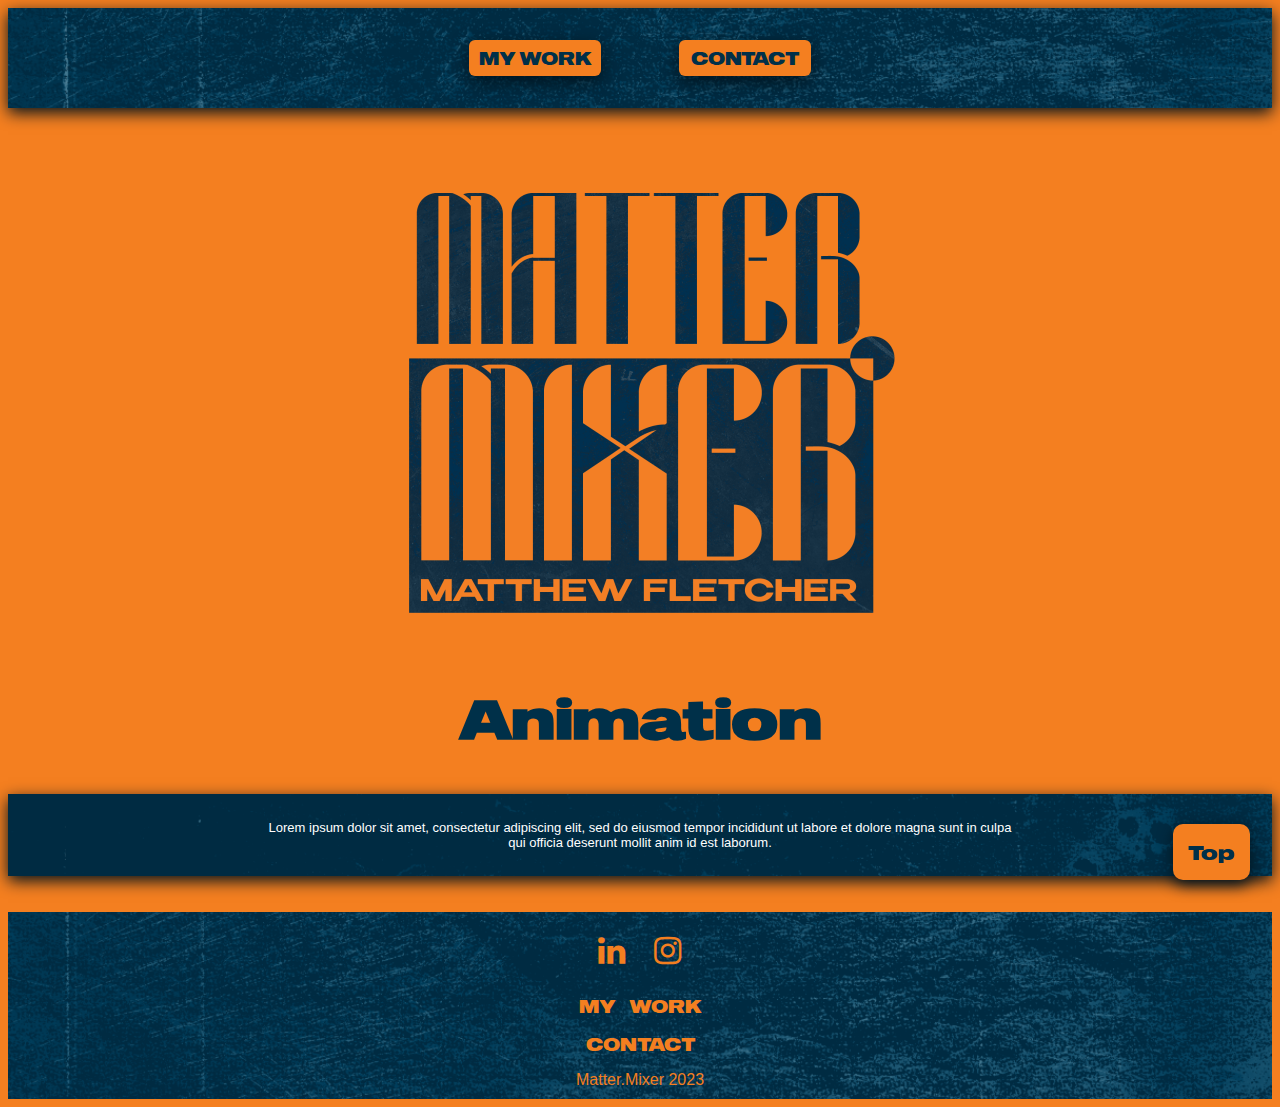
<file: Animation.html>
<!DOCTYPE html>
<html>
    <head>
        <link href="https://fonts.cdnfonts.com/css/gotham" rel="stylesheet">
        <link href="Style.css" rel="stylesheet">
        <link rel="stylesheet" href="https://cdnjs.cloudflare.com/ajax/libs/font-awesome/4.7.0/css/font-awesome.min.css">
        <script src="Scripts.js"></script> 
    </head>
    <body>
        <div class="topbar-container">
            <div class="flex-items1"><a href="My Work.html" target="_blank">MY WORK</a></div>
            <div class="flex-items1"><a href="Contact.html" target="_blank">CONTACT</a></div>
         </div>
         <br>
         <div class="logo-container">
            <img src="IMG/MMLogo.png" class="logomain">
        </div>
<br>
<h2 class="subheading1">Animation</h2>
<div class="paragraph-1">
  <p class="p1">Lorem ipsum dolor sit amet, consectetur adipiscing 
      elit, sed do eiusmod tempor incididunt ut labore et dolore magna 
       sunt in culpa qui officia deserunt mollit anim id est laborum.</p>
</div>
<div class="works">










</div>
<br>
<br>
<div class="footer">
  <div class="sm-icons">
  <a href="#"><i class="fa fa-linkedin"></i></a>
  <a href="#"><i class="fa fa-instagram"></i></a>
  </div>
<button onclick="topFunction()" id="myBtn" title="Go to top">Top</button>
<div class="row">
<ul class="footbuttons">
<li><a href="MY WORK.html">MY WORK</a></li>
<li><a href="MY WORK.html">CONTACT</a></li>
</ul>
</div>

<div class="row">
Matter.Mixer 2023</div>
</div>
</footer>
    </body>
</html>
</file>
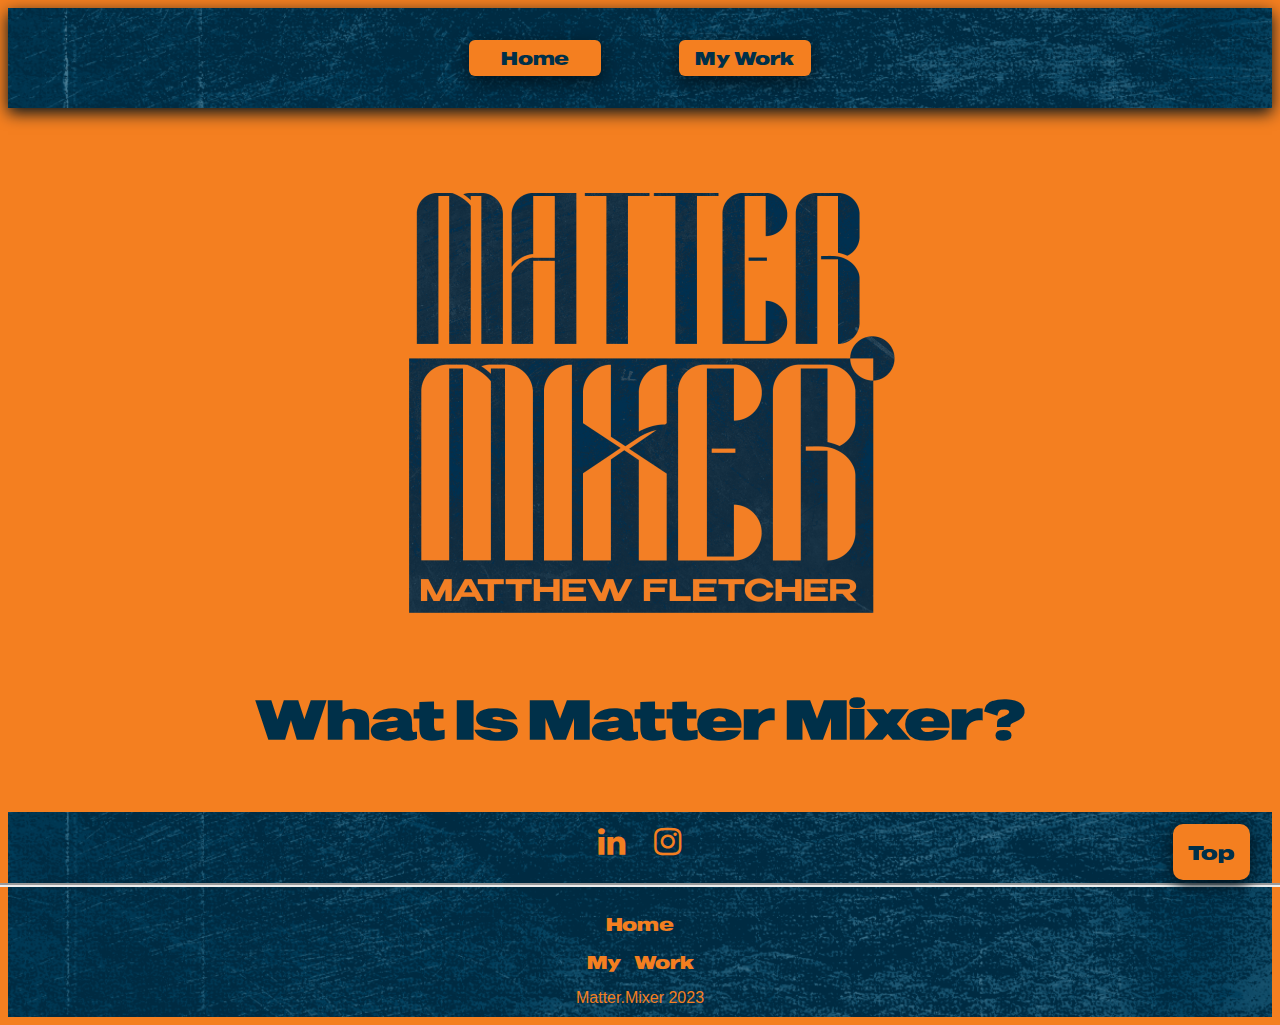
<file: Contact.html>
<!DOCTYPE html>
<html>
    <head>
        <link href="https://fonts.cdnfonts.com/css/gotham" rel="stylesheet">
        <link href="Style.css" rel="stylesheet">
        <link rel="stylesheet" href="https://cdnjs.cloudflare.com/ajax/libs/font-awesome/4.7.0/css/font-awesome.min.css">
        <script src="Scripts.js"></script> 
    </head>
    <body>
        <div class="topbar-container">
            <div class="flex-items1"><a href="index.html" target="_blank">Home</a></div>
            <div class="flex-items1"><a href="My Work.html" target="_blank">My Work</a></div>
         </div>
         <br>
         <div class="logo-container">
            <img src="IMG/MMLogo.png" class="logomain">
        </div>
<br>
<h2 class="subheading1">What Is Matter Mixer?</h2>
<br>
<div class="footer">
  <div class="sm-icons">
  <a href="#"><i class="fa fa-linkedin"></i></a>
  <a href="#"><i class="fa fa-instagram"></i></a>
  <hr>
  </div>
<button onclick="topFunction()" id="myBtn" title="Go to top">Top</button>
<div class="row">
<ul class="footbuttons">
<li><a href="index.html">Home</a></li>
<li><a href="My Work.html">My Work</a></li>
</ul>
</div>

<div class="row">
Matter.Mixer 2023</div>
</div>
</footer>
    </body>
</html>
</file>
<file: Style.css>
/*font linking*/
@font-face {
    font-family:UNDERRATED-UltraBold Personal Use ;
    src: url(Fonts/OPTIImprovNewWideNine.otf);
}

/*animations*/
@keyframes slide-in-right {
  0% {
    transform: translateX(1000px)
  }
  100%{
    transform: translateX(0px)
  }
     }


@keyframes slide-in-left {
  0% {
    transform: translateX(-1000px)
  }
  100%{
    transform: translateX(0px)
  }
  }
/*body styling*/

body{
    overflow-x: hidden;
    background-color: #f47f20;
    animation: fadeInAnimation ease 3s;
    animation-iteration-count: 1;
    animation-fill-mode: both;
    }
        @keyframes fadeInAnimation {
            0% {
                opacity: 0;
            }
            100% {
                opacity: 1;
            }}
    
    

  /*hr styling*/  



/*topbarstyling*/
.topbar-container {
    display: flex;
    flex-direction: row;
    flex-wrap: nowrap;
    justify-content: center;
    align-items: normal;
    align-content: normal;
    background-color: #003049;
    background-image: url(IMG/bartex2.png);
    height: 100px;
    background-position-y: center;
    background-size: 100%;
    transition: background .5s;
    width: 100%;
    box-shadow: #00131d 0px 5px 15px ;
}
  
  .topbar-container:hover{
    background-position-y: bottom -10px;    
  }
  .flex-items1:nth-child(1) {
    display: block;
    flex-grow: 0;
    flex-shrink: 1;
    flex-basis: auto;
    align-self: center;
    order: 0; 
  }
  
  .flex-items1:nth-child(2) {
    flex-grow: 0;
    display: block;
    flex-shrink: 1;
    flex-basis: auto;
    align-self: center;
    order: 0;
  }

  .flex-items1{
    font-size: smaller;
    color: #003049;
    scale: 120%;
    margin: 50px;
    background-color:#f47f20;
    background-image: linear-gradient(to right#f47f20 #fda45b);
    padding-top: .4em;
    padding-bottom: .4em;
    font-family: 'UNDERRATED-UltraBold Personal Use',  sans-serif;
    cursor: pointer;
    transition: all 0.2s ease-in;
    width: 110px;
    text-align: center;
    box-shadow: #00131d 0px 5px 15px ;
    border-radius: 5px;
    animation-name: slide-in-left;
    animation-delay: 0.2s;
    animation-iteration-count: 1;
    animation-duration: .8s;
    }

  a{
    all: unset;    
    }


  .flex-items1:hover{
    border-radius: 20px;
    transform: translateY(2px);
    background-color: #be5f11;
    color:white;
    border-top: 0.3px;
    border-left: 0.3px;
}

  /*logostyling*/

.logo-container{    
  display: flex;
  flex-direction: row;
  flex-wrap: wrap-reverse;
  justify-content: center;
  align-items: center;
  height: 1000px;
  justify-content: center;
  margin-top: -10%;
  margin-bottom: -30%;
  z-index: -2;
  animation: slide-in-right .8s ease-in-out;
  }

.logomain{
    display: block;
    flex-grow: 0;
    flex-shrink: 5;
    flex-basis: auto;
    scale: 50%;
    animation: twisty;
    animation-duration: 6s;
    animation-delay: 2s;
    animation-fill-mode: both;
    animation-iteration-count: 1;
    z-index:-1 ;}
    @keyframes twisty {
      0% {
        transform: scale3d(1, 1, 1) rotateX(0deg) rotateY(0deg) rotateZ(0deg) translate3d(0px, 0px, 0px) skew(0deg, 0deg);
        scale: 50%;
      }
      50%{
        transform: scale3d(1, 1, 1) rotateX(180deg) rotateY(180deg) rotateZ(180deg) translate3d(0px, 0px, 0px) skew(0deg, 0deg);
        scale: 45%;
      }
      100% {transform: scale3d(1, 1, 1) rotateX(360deg) rotateY(360deg) rotateZ(360deg) translate3d(0px, 0px, 0px) skew(0deg, 0deg);
        scale: 50%;
      }
  
}

  /*parastyling*/
.paragraph-1{
    padding-top: 1%;
    padding-bottom: 1%;
    display: flex;
    justify-content: center;
    align-items: center;
    background-color: #003049;
    background-image: url(IMG/bartex.png);
    background-size: 100%;
    box-shadow: #00131d 0px 5px 15px ;
  }

.p1{
  display: block;
  flex-grow: 0;
  flex-shrink: 1;
  flex-basis: auto;
  font-family: 'Gotham Thin', sans-serif;
  display: block;
  color: white;
  margin-right: 20%;
  margin-left: 20%;
  display: block;
  text-align: center;
  font-size: small;
  text-justify: justify;
}

.Profile-container{
  display: flex;
  flex-direction: row;
  flex-wrap: nowrap;
  justify-content: center;
  align-items: center;
  height: 1000px;
  justify-content: center;
  margin-top: -10%;
  margin-bottom: -10%;
  z-index: -2;
}

.Profile-Image{
  display: block;
  flex-grow: 0;
  flex-shrink: 1;
  flex-basis: auto;
  scale: 50%;
}

.-wrap {
  perspective: 1000px;
  perspective-origin: 50% 50%;}

/*  Image Reel*/
.reel-container{
  width: 100%;
  background-color: #003049;
  background-image: url(IMG/bartex.png);
  background-size: 100%;
  padding: 0%;
  box-shadow: #00131d 5px 5px 20px ;
}

/* Styling the area of the slides */
#slideshow {
  overflow-y: hidden;
  overflow-x:hidden;
  height: 510px;
  width: 100%;
  margin: 0;
}
 
.slide {
  float: left;
  height: 700px;
  width: 1000px;
} 

.slide-wrapper {
    width: calc(1000px * 6);
    animation: slide 20s ease infinite;
}
 
.slide:nth-child(1) {
  display: block;
  flex-grow: 0;
  flex-shrink: 1;
  flex-basis: auto;
  align-self: center;
  order: 0; 
  background-image: url(WIMG/Reel-Images/1.png);
  background-size: 1000px;
}
 
.slide:nth-child(2) {
  display: block;
  flex-grow: 0;
  flex-shrink: 1;
  flex-basis: auto;
  align-self: center;
  order: 0; 
  background-image: url(WIMG/Reel-Images/3.gif);
  background-size: 900px;
}
 
.slide:nth-child(3) { 
  display: block;
  flex-grow: 0;
  flex-shrink: 1;
  flex-basis: auto;
  align-self: center;
  order: 0; 
  background-image: url(WIMG/Reel-Images/2.png);
  background-size: 1000px;
  background-repeat: no-repeat;
}
 
.slide:nth-child(4) {
  display: block;
  flex-grow: 0;
  flex-shrink: 1;
  flex-basis: auto;
  align-self: center;
  order: 0; 
  background-image: url(WIMG/Reel-Images/5.png);
  background-size: 1000px;
  background-repeat: no-repeat;
}

.slide:nth-child(5) {
  display: block;
  flex-grow: 0;
  flex-shrink: 1;
  flex-basis: auto;
  align-self: center;
  order: 0; 
  background-image: url(WIMG/Reel-Images/4.png);
  background-size: 1000px;
  background-repeat: no-repeat;
  background-position-y: center ;}

  .slide:nth-child(6) {
  display: block;
  flex-grow: 0;
  flex-shrink: 1;
  flex-basis: auto;
  align-self: center;
  order: 0; 
  background-image: url(WIMG/Reel-Images/1.png);
  background-size: 1000px;
  scale: 100%;
}

.slide-number{
  display: block;
  flex-grow: 0;
  flex-shrink: 1;
  flex-basis: auto;
  align-content: end;
  justify-content: right;
  text-align: right;
  font-family: 'UNDERRATED-UltraBold Personal Use',  sans-serif;
  font-size: 20px;
  background-image: url(IMG/bartex.png);
  color: #f47f20;
  padding:1%;
  padding-right: 100px;
}

/*Gallery-Styling*/
.gallery-block{
  display: block;
}

.container{
  display: inline-flex;
  max-width: 1400px;
  width: 100%;
  flex-wrap: wrap;
  justify-content: center;
}
.gallery-flex{
  display: flex;
  flex-direction: column;
  width: 500px;
  height: 400px;
  object-fit: cover;
  object-position: bottom;
  padding: 20px;
  margin: 5px;
  transition: .3s ease-in-out;
  font-family: 'UNDERRATED-UltraBold Personal Use',  sans-serif;
  color: #003049;
  text-align: center;
  font-size: 25px;
}

.galink{
  all: inherit;
}

.gallery-flex:hover{
transform: translateY(10px);
cursor: pointer;
}

.gimg{
  transition: all 0.3s ease-in-out;
}

.gimg:hover{
  border-radius: 30px;
}
 
/* Define the animation
for the slideshow */
@keyframes slide {
   
/* Calculate the margin-left for
  each of the slides */
  20% {
    margin-left: 0px;
  }
  35% {
    margin-left: calc(-55% * 1);
  }
  50% {
    margin-left: calc(-55% * 2);
  }
  65% {
    margin-left: calc(-55% * 3);
  }
  80% {
    margin-left: calc(-55% * 4);
  }
}

/*headingstyling*/

.subheading1{
    display: block;
    flex-grow: 0;
    flex-shrink: 1;
    flex-basis: auto;
    align-self: center;
    font-family: 'UNDERRATED-UltraBold Personal Use',  sans-serif;
    text-align: center;
    font-size: 50px;
    color: #003049;
    padding: 1px; 
    animation-name: slide-in-left;
    animation-delay: 0.2s;
    animation-iteration-count: 1;
    animation-duration: .8s;
  }

.subheading2{
  display: block;
  flex-grow: 0;
  flex-shrink: 1;
  flex-basis: auto;
  align-self: center;
  font-family: 'UNDERRATED-UltraBold Personal Use',  sans-serif;
  text-align: center;
  font-size: 30px;
  color: #f47f20;
  animation-name: slide-in;
  animation-delay: 0.2s;
  animation-iteration-count: 1;
  animation-duration: .8s;   
}
/*footerstyling*/

.footer{
  background-image: url(IMG/bartex.png);
  background-size: 100%;
  background-position-y: bottom;
  padding:10px 0px;
  font-family: 'gotham', sans-serif;
  text-align:center;
  transition: background 0.5s ease-in-out;
  }

  .footer:hover{
    background-position-y:top
  }
  
  .footer .row{
  display: block;
  justify-content: center;
  color:#f47f20;
  font-size:1em;
  margin-top: 5px;
  }
  
  .footer .row a{
  font-family: 'UNDERRATED-UltraBold Personal Use',  sans-serif;
  text-decoration:none;
  color:#f47f20;
  transition:0.2s;
  }
  
  .footer .row a:hover{
  color:#003049;
  text-shadow: #00131d 1px;
  background-color: #f47f20;
  border-radius: 5px;
  padding: 5px;
  box-shadow: #00131d 0px 5px 15px ;
  cursor: pointer;
}
  
  .footer .row ul{
  width:100%;
  padding-left: 0px;
  }
  
  .footer .row ul li{
  display:block;
  margin:15px 30px;
  word-spacing: 10px;
  }

  .footbuttons{
    text-align: center;
  }
  
  .footer .row a i{
  font-size:2em;
  margin:0% 1%;
  }

  .sm-icons{
    scale: 200%;
    padding: 15px;
    color: #f47f20;
  }

  .fa{
    padding: 2px;
    margin: 3px;
    transition: all 0.3s ease-in-out;
  }

  .fa:hover{
    background-color: #f47f20;
    color: #003049;
    border-radius: 5px;
    cursor: pointer;
  }
  
 /*Backtotop*/
 #myBtn {
  position: fixed;
  display: inline-flex; 
  align-self: right;
  flex-direction: row-reverse;
  bottom: 20px; /* Place the button at the bottom of the page */
  right: 30px; 
  z-index: 99; 
  border: none; 
  outline: none; /* Remove outline */
  background-color: #f47f20; /* Set a background color */
  background-image: url(IMG/Buttons/btt.png);
  background-size: 100%;
  background-position-y: top;
  color: #003049; /* Text color */
  cursor: pointer; /* Add a mouse pointer on hover */
  padding: 15px; /* Some padding */
  border-radius: 10px; /* Rounded corners */
  font-size: 18px; 
  font-family: 'UNDERRATED-UltraBold Personal Use',  sans-serif;
  transition: all .2s ease-out;
  box-shadow: #00131d 0px 5px 15px ;
}

#myBtn:hover {
  background-color: #be5f11; 
  transform: translateY(-10px);
  background-position-y: bottom;
  border-radius: 50%;
  text-shadow: #be5f11 2px 2px 5px;
  box-shadow: #00131d 0px 5px 15px ;
}   
  
  
/*Work-Styling*/

.work-container{
  display: flex;
  max-width: 1200px;
  width: 100%;
  flex-wrap: wrap;
}

.work-items{
  display: flex;
  width: 1400px;
  flex-direction: column;
  justify-content: center;
}
</file>
